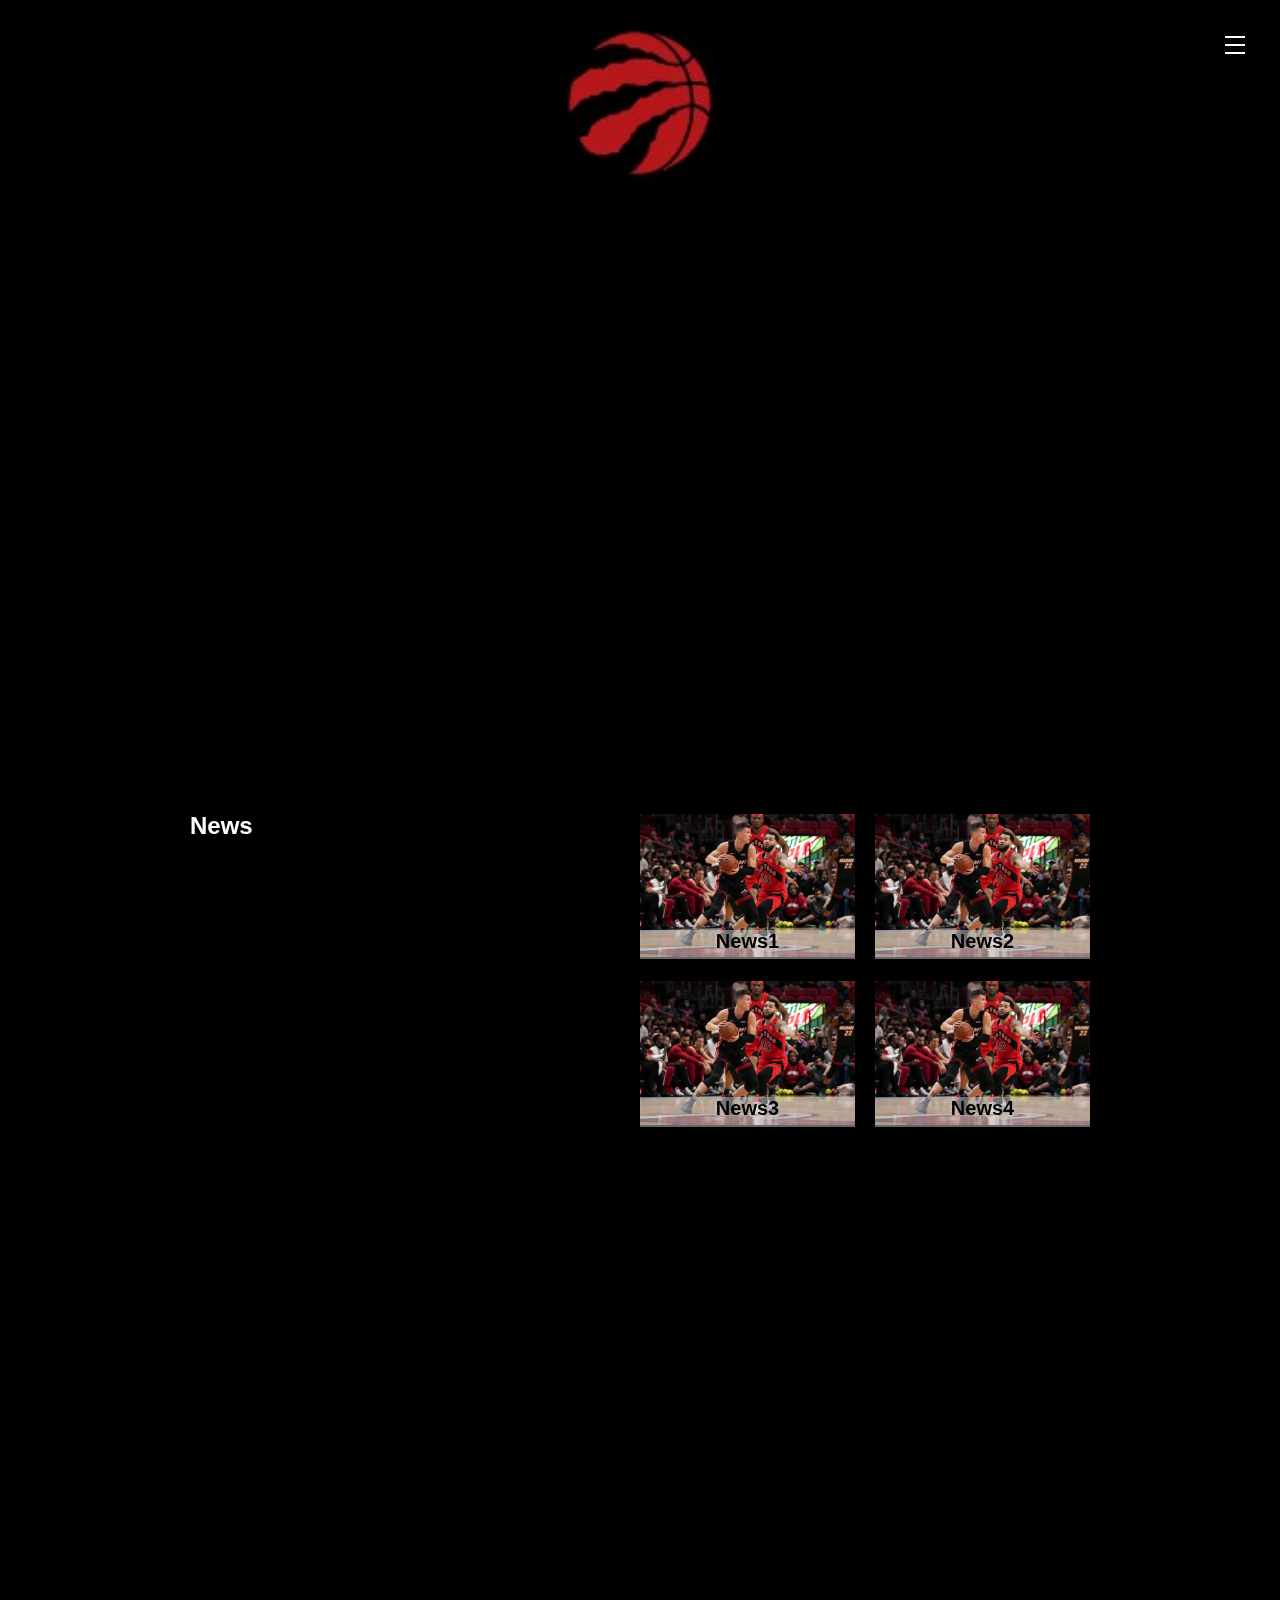
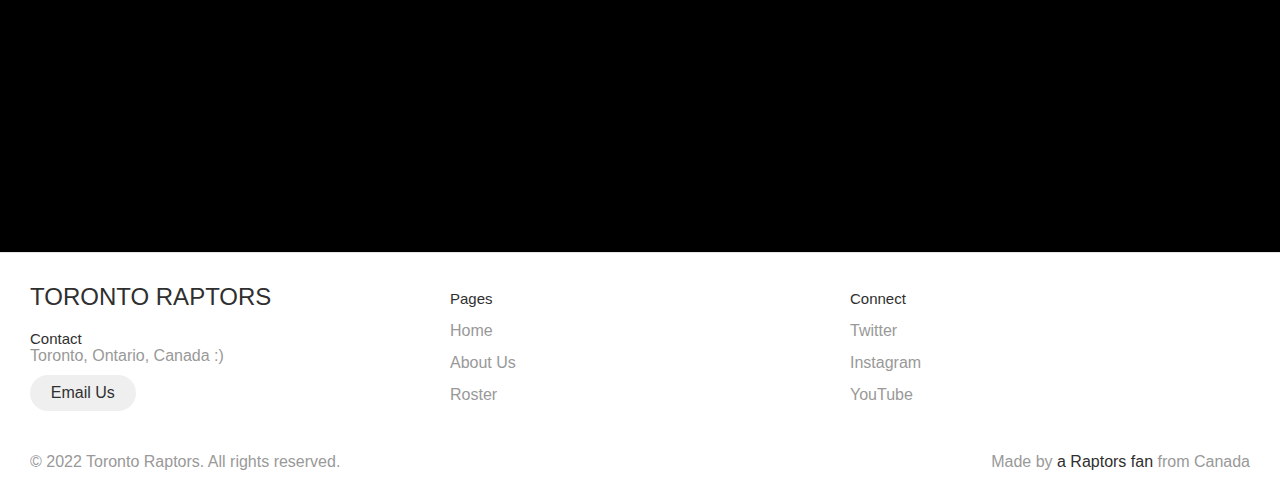
<file: index.html>
<!DOCTYPE html>
<html lang="en">
<head>
    <meta charset="UTF-8">
    <meta http-equiv="X-UA-Compatible" content="IE=edge">
    <meta name="viewport" content="width=device-width, initial-scale=1.0">
    <title>Document</title>
    <link rel="stylesheet" href="css/navbar.css">
    <link rel="stylesheet" href="css/index.css">
    <link rel="stylesheet" href="css/main.css">
    <link rel="stylesheet" href="css/slideshow.css">
    <link rel="stylesheet" href="css/footer.css">
    <link rel="stylesheet" href="css/accordion.css">
    <link rel="stylesheet" href="/css/slideanimation.css">
    <script type="text/javascript" src="https://code.jquery.com/jquery-1.7.1.min.js"></script>
    <script src="/javascript/slideanimation.js"></script>

    <script>
        // Checks checked status of the menu when the page is loaded and changes it as needs be so that the menu is always closed
        function checkzindex() {
            if (document.getElementById("active").checked) {
                document.getElementById("active").checked = false;
            }
        }
        // If menu is closed, set zindex to 0 and if not -1.
        // This is because I only want the menu to overlay the rest of the page when it is open. If I set the entire page to -1 even when menu is closed, page is not responsive and buttons can't be clicked.
        function zindex1() {
            if (document.getElementById("active").checked) {
                document.getElementById("maincontent").style.zIndex = "-1";
            }
            else if (!document.getElementById("active").checked) {
                document.getElementById("maincontent").style.zIndex = "0";
            }
        }
    </script>
    
</head>
<body onload="checkzindex();">
    <img src="imgs/logoblack.jpg" alt="Logo of the Toronto Raptors" id="logoimg">
    <input type="checkbox" id="active" onclick="zindex1();">
    <label for="active" class="menu-btn"><span></span></label>
    <label for="active" class="close"></label>
    <div class="wrapper">
      <ul>
        <li><a href="index.html">Home</a></li>
        <li><a href="about.html">About</a></li>
        <li><a href="roster.html">Roster</a></li>
        <li><a href="contact.html">Contact Us</a></li>
      </ul>
    </div> 

    <main>
        <section class="main-content" id="maincontent">
            <div class="showcase">
                <!--Slideshow-->
                <div class="card animation-element slide-left testimonial">
    
                    <div class="card_part card_part-one">
                    </div>
                    
                    <!-- Photo 2 -->
                    <div class="card_part card_part-two">
                
                    </div>
                
                    <!-- Photo 3 -->
                    <div class="card_part card_part-three">
                    </div>
                
                    <!-- Photo 4 -->
                    <div class="card_part card_part-four">
                    </div>
                
                </div>

                <!--News section-->
                <div class="newssection animation-element slide-left testimonial">
                    <h2 class="mainheader">
                        News
                    </h2>

                    <!--News tabs-->
                    <div class="newstabs">
                        <!--A tab-->
                        <div class="box" id="box1">
                            <img src="/imgs/raptorshome.jpg" alt="" class="boximg">
                            <p class="homenewsimg">News1</p>
                        </div>
                        <div class="box" id="box2">
                            <img src="/imgs/raptorshome.jpg" alt="" class="boximg">
                            <p class="homenewsimg">News2</p>
                        </div>
                        <div class="box" id="box3">
                            <img src="/imgs/raptorshome.jpg" alt="" class="boximg">
                            <p class="homenewsimg">News3</p>
                        </div>
                        <div class="box" id="box4">
                            <img src="/imgs/raptorshome.jpg" alt="" class="boximg">
                            <p class="homenewsimg">News4</p>
                        </div>
                    </div>
                </div>
                
                <!--Accordion section for Shop section-->
                <div class="shopcontainer animation-element slide-left testimonial">
                  <h2 class="mainheader">Shop</h2>
                  <div class="ia-container">
                    <!--Every figure is a Section of accordion-->
                    <figure>
                      <img src="imgs/raptorshome.jpg" alt="image01" />
                      <input type="radio" name="radio-set" checked="checked"/>
                      <figcaption><span>True Colors</span></figcaption>
                      
                      <figure>
                        <img src="imgs/raptorshome.jpg" alt="image02" />
                        <input type="radio" name="radio-set" />
                        <figcaption><span>Honest Light</span></figcaption>
                        
                        <figure>
                          <img src="imgs/raptorshome.jpg" alt="image03" />
                          <input type="radio" name="radio-set" />
                          <figcaption><span>Silent Serenity</span></figcaption>
                          
                          <figure>
                            <img src="imgs/raptorshome.jpg" alt="image04" />
                            <input type="radio" name="radio-set" />
                            <figcaption><span>Warm Welcome</span></figcaption>
                            
                            <figure>
                              <img src="imgs/raptorshome.jpg" alt="image05" />
                              <input type="radio" name="radio-set" />
                              <figcaption><span>Sensible Magic</span></figcaption>
                              
                              <figure>
                                <img src="imgs/raptorshome.jpg" alt="image06" />
                                <input type="radio" name="radio-set" />
                                <figcaption><span>Lovely Midnight</span></figcaption>
                          
                                <figure>
                                  <img src="imgs/raptorshome.jpg" alt="image07" />
                                  <input type="radio" name="radio-set" />
                                  <figcaption><span>Illuminated Darkness</span></figcaption>											
          
                                  <figure>
                                    <img src="imgs/raptorshome.jpg" alt="image08" />
                                    <input id="ia-selector-last" type="radio" name="radio-set" />
                                    <figcaption><span>Happy Child</span></figcaption>
                                  </figure>
                                  
                                </figure>
                          
                              </figure>	
                                
                            </figure>	
                              
                          </figure>
                            
                        </figure>
                        
                      </figure>
                      
                    </figure>
                    
                  </div><!-- ia-container -->
              </div>
            </div>
        </section>
    </main>

        <!-- Site footer -->
        <footer class="footer">
            <div class="footer__addr">
              <h1 class="footer__logo">Toronto Raptors</h1>
                  
              <h2>Contact</h2>
              
              <address>
                Toronto, Ontario, Canada :)<br>
                    
                <a class="footer__btn" href="/contact.html">Email Us</a>
              </address>
            </div>
            
            <ul class="footer__nav">
              <li class="nav__item">
                <h2 class="nav__title">Pages</h2>
          
                <ul class="nav__ul">
                  <li>
                    <a href="/index.html">Home</a>
                  </li>
          
                  <li>
                    <a href="/about.html">About Us</a>
                  </li>
                      
                  <li>
                    <a href="/roster.html">Roster</a>
                  </li>
                </ul>
              </li>
              
              
              
              <li class="nav__item">
                <h2 class="nav__title">Connect</h2>
                
                <ul class="nav__ul">
                  <li>
                    <a href="https://twitter.com/raptors">Twitter</a>
                  </li>
                  
                  <li>
                    <a href="https://www.instagram.com/raptors/?hl=en">Instagram</a>
                  </li>
                  
                  <li>
                    <a href="https://www.youtube.com/user/torontoraptors">YouTube</a>
                  </li>
                </ul>
              </li>
            </ul>
            
            <div class="legal">
              <p>&copy; 2022 Toronto Raptors. All rights reserved.</p>
              
              <div class="legal__links">
                <span>Made by <span class="heart">a Raptors fan</span> from Canada</span>
              </div>
            </div>
          </footer>
</body>
</html>
</file>
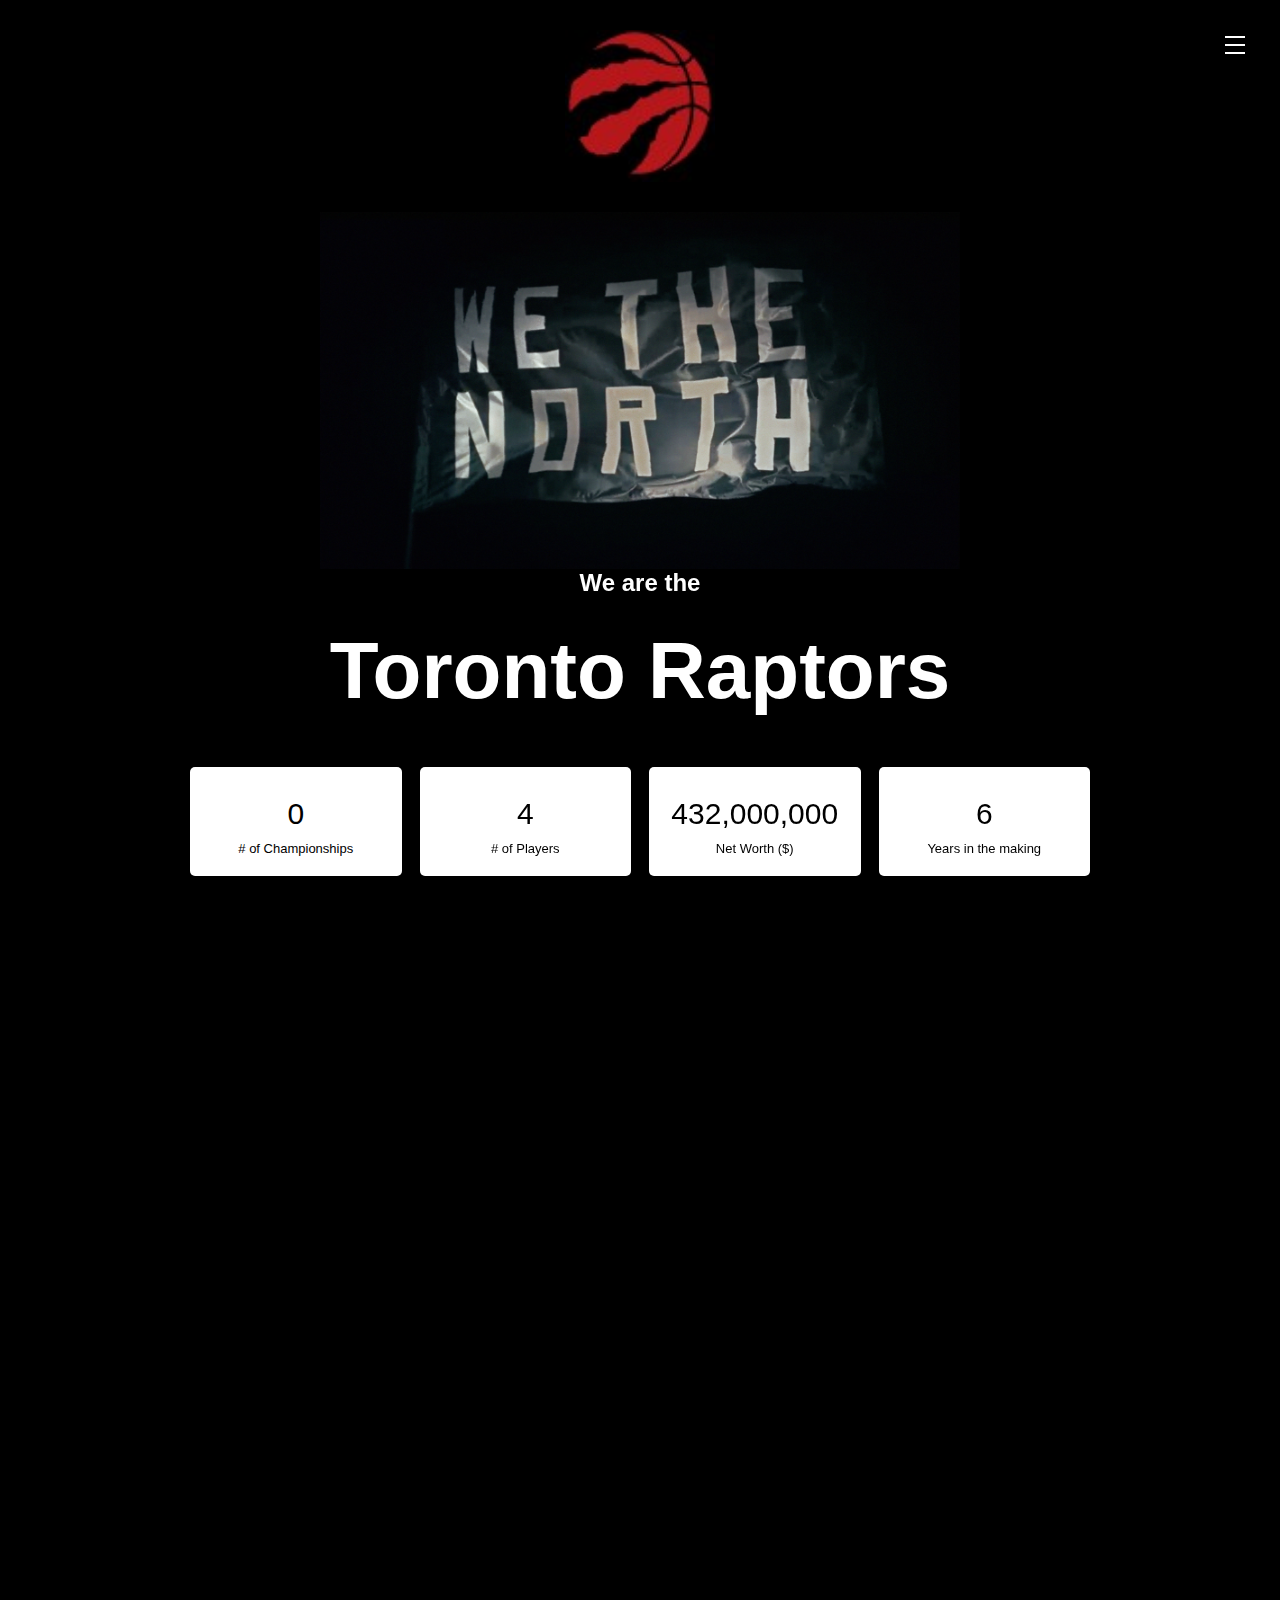
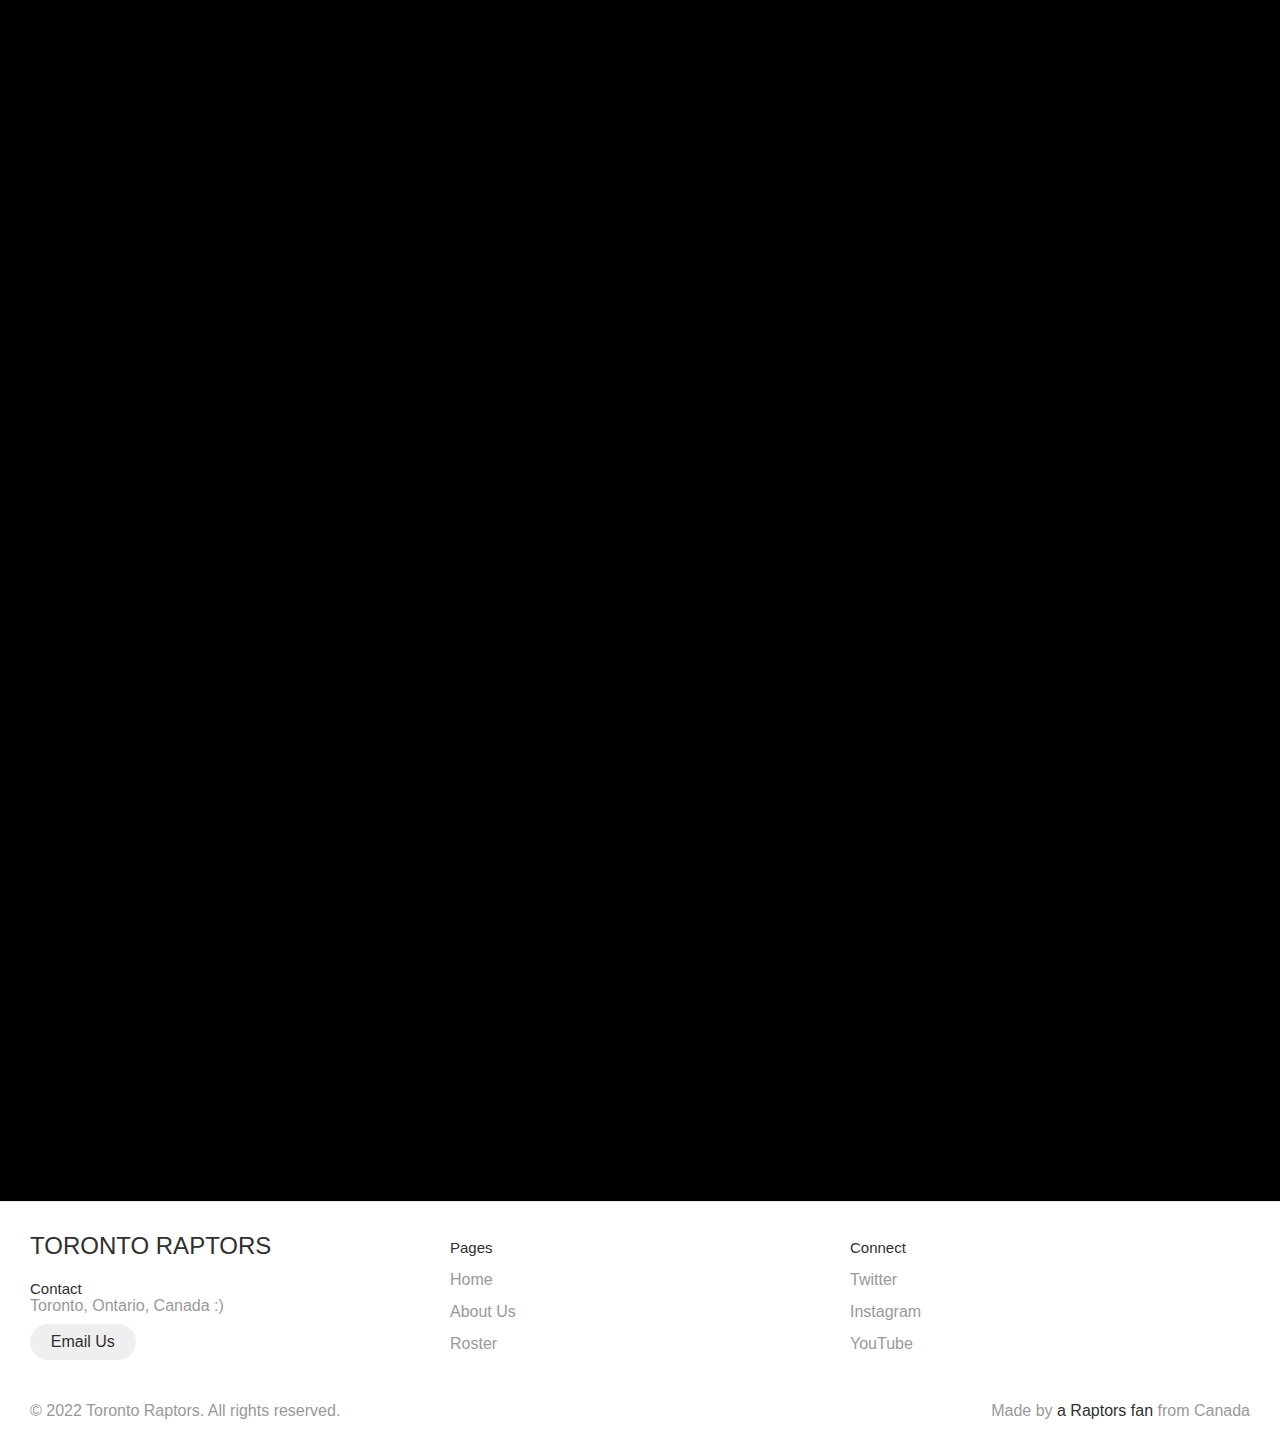
<file: about.html>
<!DOCTYPE html>
<html lang="en">
<head>
    <meta charset="UTF-8">
    <meta http-equiv="X-UA-Compatible" content="IE=edge">
    <meta name="viewport" content="width=device-width, initial-scale=1.0">
    <title>Document</title>
    <link rel="stylesheet" href="css/navbar.css">
    <link rel="stylesheet" href="css/about.css">
    <link rel="stylesheet" href="css/main.css">
    <link rel="stylesheet" href="css/counter.css">
    <link rel="stylesheet" href="css/footer.css">
    <link rel="stylesheet" href="css/slideanimation.css">
    <link href="http://fonts.cdnfonts.com/css/chinese-rocks" rel="stylesheet">
    <script type="text/javascript" src="https://code.jquery.com/jquery-1.7.1.min.js"></script>
    <script type="text/javascript" src="javascript/counter.js"></script>
    <script src="javascript/slideanimation.js"></script>
</head>
<body>
    <img src="imgs/logoblack.jpg" alt="Logo of the Toronto Raptors" id="logoimg">
    <!--Nav bar hamburger style-->
    <input type="checkbox" id="active">
    <label for="active" class="menu-btn"><span></span></label>
    <label for="active" class="close"></label>
    <div class="wrapper">
      <ul>
        <li><a href="index.html">Home</a></li>
        <li><a href="about.html">About</a></li>
        <li><a href="roster.html">Roster</a></li>
        <li><a href="contact.html">Contact Us</a></li>
      </ul>
    </div>

    <main>
        <!--Main content section-->
        <section class="main-content">
            <!--Front of page slideshow-->
            <div class="animation-element slide-left testimonial">
              <img src="/imgs/wethenorth.png" alt="" id="wethenorth">
              <!--Heading for the page-->
              <div class="teamdesc">
                  <h2 class="whoweare">We are the<br><br><span class="teamname">Toronto Raptors</span></h2>
              </div>

              <!--Counter section-->

              <div class="bwrapper">
                  <!--Counter item-->
                  <div class="counter col_fourth">
                    <i class="fa fa-code fa-2x"></i>
                    <h2 class="timer count-title count-number" data-to="1" data-speed="2500"></h2>
                    <p class="count-text "># of Championships</p>
                  </div>
              
                  <div class="counter col_fourth">
                    <i class="fa fa-coffee fa-2x"></i>
                    <h2 class="timer count-title count-number" data-to="18" data-speed="2500"></h2>
                    <p class="count-text "># of Players</p>
                  </div>
              
                  <div class="counter col_fourth">
                    <i class="fa fa-lightbulb-o fa-2x"></i>
                    <h2 class="timer count-title count-number" data-to="1800000000" data-speed="2500"></h2>
                    <p class="count-text ">Net Worth ($)</p>
                  </div>
              
                  <div class="counter col_fourth end">
                    <i class="fa fa-bug fa-2x"></i>
                    <h2 class="timer count-title count-number" data-to="27" data-speed="2500"></h2>
                    <p class="count-text ">Years in the making</p>
                  </div>
              </div>
            </div>

            <!--One image box-->

            <div  id="bs1" class="animation-element slide-left testimonial boxsection">
                <img src="/imgs/kawhishot.jpg" alt="" class="bsimg">
                <div class="texttopimg">
                  <h2>THE SHOT</h2>
                </div>
            </div>

            <!--Second image box-->

            <div id="bs2" class="animation-element slide-left testimonial boxsection">
              <img src="/imgs/parade.jpg" alt="" class="bsimg">
              <div class="texttopimg">
                <h2>AN ENTIRE COUNTRY BEHIND US</h2>
              </div>
            </div>
        </section>
    </main>

    <!-- Site footer -->
    <footer class="footer">
      <div class="footer__addr">
        <h1 class="footer__logo">Toronto Raptors</h1>
            
        <h2>Contact</h2>
        
        <address>
          Toronto, Ontario, Canada :)<br>
              
          <a class="footer__btn" href="/contact.html">Email Us</a>
        </address>
      </div>
      
      <ul class="footer__nav">
        <li class="nav__item">
          <h2 class="nav__title">Pages</h2>
    
          <ul class="nav__ul">
            <li>
              <a href="/index.html">Home</a>
            </li>
    
            <li>
              <a href="/about.html">About Us</a>
            </li>
                
            <li>
              <a href="/roster.html">Roster</a>
            </li>
          </ul>
        </li>
        
        
        
        <li class="nav__item">
          <h2 class="nav__title">Connect</h2>
          
          <ul class="nav__ul">
            <li>
              <a href="https://twitter.com/raptors">Twitter</a>
            </li>
            
            <li>
              <a href="https://www.instagram.com/raptors/?hl=en">Instagram</a>
            </li>
            
            <li>
              <a href="https://www.youtube.com/user/torontoraptors">YouTube</a>
            </li>
          </ul>
        </li>
      </ul>
      
      <div class="legal">
        <p>&copy; 2022 Toronto Raptors. All rights reserved.</p>
        
        <div class="legal__links">
          <span>Made by <span class="heart">a Raptors fan</span> from Canada</span>
        </div>
      </div>
    </footer>
</body>
</html>
</file>
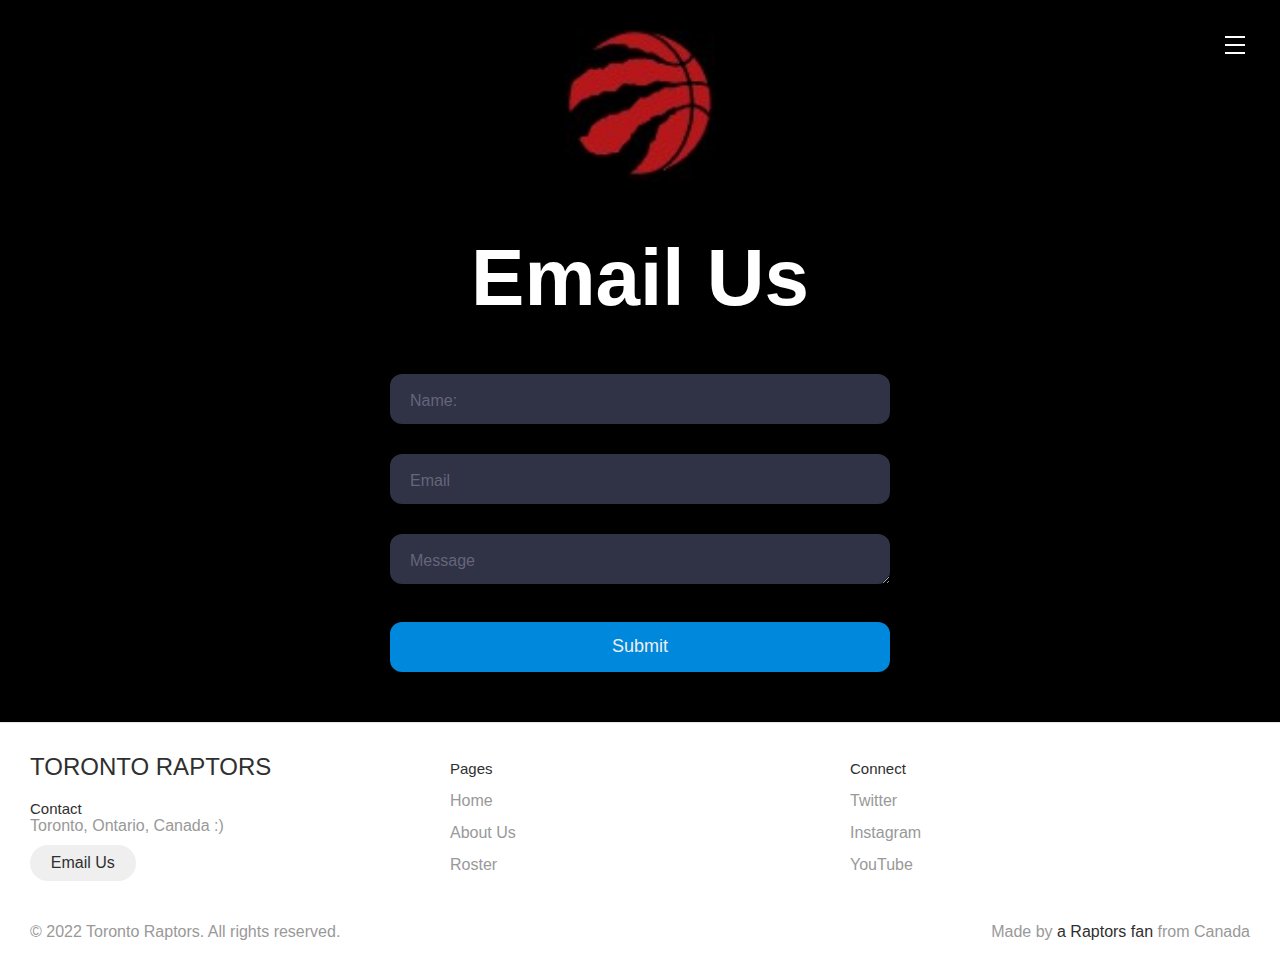
<file: contact.html>
<!DOCTYPE html>
<html lang="en">
<head>
    <meta charset="UTF-8">
    <meta http-equiv="X-UA-Compatible" content="IE=edge">
    <meta name="viewport" content="width=device-width, initial-scale=1.0">
    <title>Document</title>
    <link rel="stylesheet" href="css/navbar.css">
    <link rel="stylesheet" href="css/contact.css">
    <link rel="stylesheet" href="css/main.css">
    <link rel="stylesheet" href="css/footer.css">
    <link href="http://fonts.cdnfonts.com/css/chinese-rocks" rel="stylesheet">
    <script>
        // Checks checked status of the menu when the page is loaded and changes it as needs be so that the menu is always closed
        function checkzindex() {
            if (document.getElementById("active").checked) {
                document.getElementById("active").checked = false;
            }
        }
        // If menu is closed, set zindex to 0 and if not -1.
        // This is because I only want the menu to overlay the rest of the page when it is open. If I set the entire page to -1 even when menu is closed, page is not responsive and buttons can't be clicked
        function zindex1() {
            if (document.getElementById("active").checked) {
                document.getElementById("maincontent").style.zIndex = "-1";
            }
            else if (!document.getElementById("active").checked) {
                document.getElementById("maincontent").style.zIndex = "0";
            }
        }
    </script>
</head>
<body onload="checkzindex();">
    <!--Nav bar hamburger-->
    <img src="imgs/logoblack.jpg" alt="Logo of the Toronto Raptors" id="logoimg">
    <input type="checkbox" id="active" onclick="zindex1();">
    <label for="active" class="menu-btn"><span></span></label>
    <label for="active" class="close"></label>
    <div class="wrapper">
      <ul>
        <li><a href="index.html">Home</a></li>
        <li><a href="about.html">About</a></li>
        <li><a href="roster.html">Roster</a></li>
        <li><a href="contact.html">Contact Us</a></li>
      </ul>
    </div>

    <main>
        <!--Main content section-->
        <section class="main-content" id="maincontent">

            <h2 class="contactus">Email Us</h2>
            <div class="formwrapper">
                <!--Form starts here-->
                <form>
                    <!--Form name box-->
                    <div class="formitem fi1">
                        <input type="text" name="sender" id="senderbox" placeholder=" " class="input" required>
                        <div class="cut"></div>
                        <label for="senderbox" class="placeholder">Name:</label>
                    </div>
                    
                    <!--Form email box-->
                    <div class="formitem fi2">
                        <input type="email" name="email" id="emailbox" placeholder=" " class="input" required>
                        <div class="cut"></div>
                        <label for="emailbox" class="placeholder">Email</label>
                    </div>

                    <!--Form message box-->
                    <div class="formitem fi2">
                        <textarea name="message" id="messagebox" placeholder=" " class="input"></textarea>
                        <div class="cut cut-short"></div>
                        <label for="messagebox" class="placeholder">Message</label>
                    </div>

                    <!--Button does not do anything at the moment-->
                    <button class="submit">Submit</button>
                </form>
            </div>
        </section>
    </main>

    <!-- Site footer -->
    <footer class="footer">
        <div class="footer__addr">
          <h1 class="footer__logo">Toronto Raptors</h1>
              
          <h2>Contact</h2>
          
          <address>
            Toronto, Ontario, Canada :)<br>
                
            <a class="footer__btn" href="/contact.html">Email Us</a>
          </address>
        </div>
        
        <ul class="footer__nav">
          <li class="nav__item">
            <h2 class="nav__title">Pages</h2>
      
            <ul class="nav__ul">
              <li>
                <a href="/index.html">Home</a>
              </li>
      
              <li>
                <a href="/about.html">About Us</a>
              </li>
                  
              <li>
                <a href="/roster.html">Roster</a>
              </li>
            </ul>
          </li>
          
          
          
          <li class="nav__item">
            <h2 class="nav__title">Connect</h2>
            
            <ul class="nav__ul">
              <li>
                <a href="https://twitter.com/raptors">Twitter</a>
              </li>
              
              <li>
                <a href="https://www.instagram.com/raptors/?hl=en">Instagram</a>
              </li>
              
              <li>
                <a href="https://www.youtube.com/user/torontoraptors">YouTube</a>
              </li>
            </ul>
          </li>
        </ul>
        
        <div class="legal">
          <p>&copy; 2022 Toronto Raptors. All rights reserved.</p>
          
          <div class="legal__links">
            <span>Made by <span class="heart">a Raptors fan</span> from Canada</span>
          </div>
        </div>
      </footer>
</body>
</html>
</file>
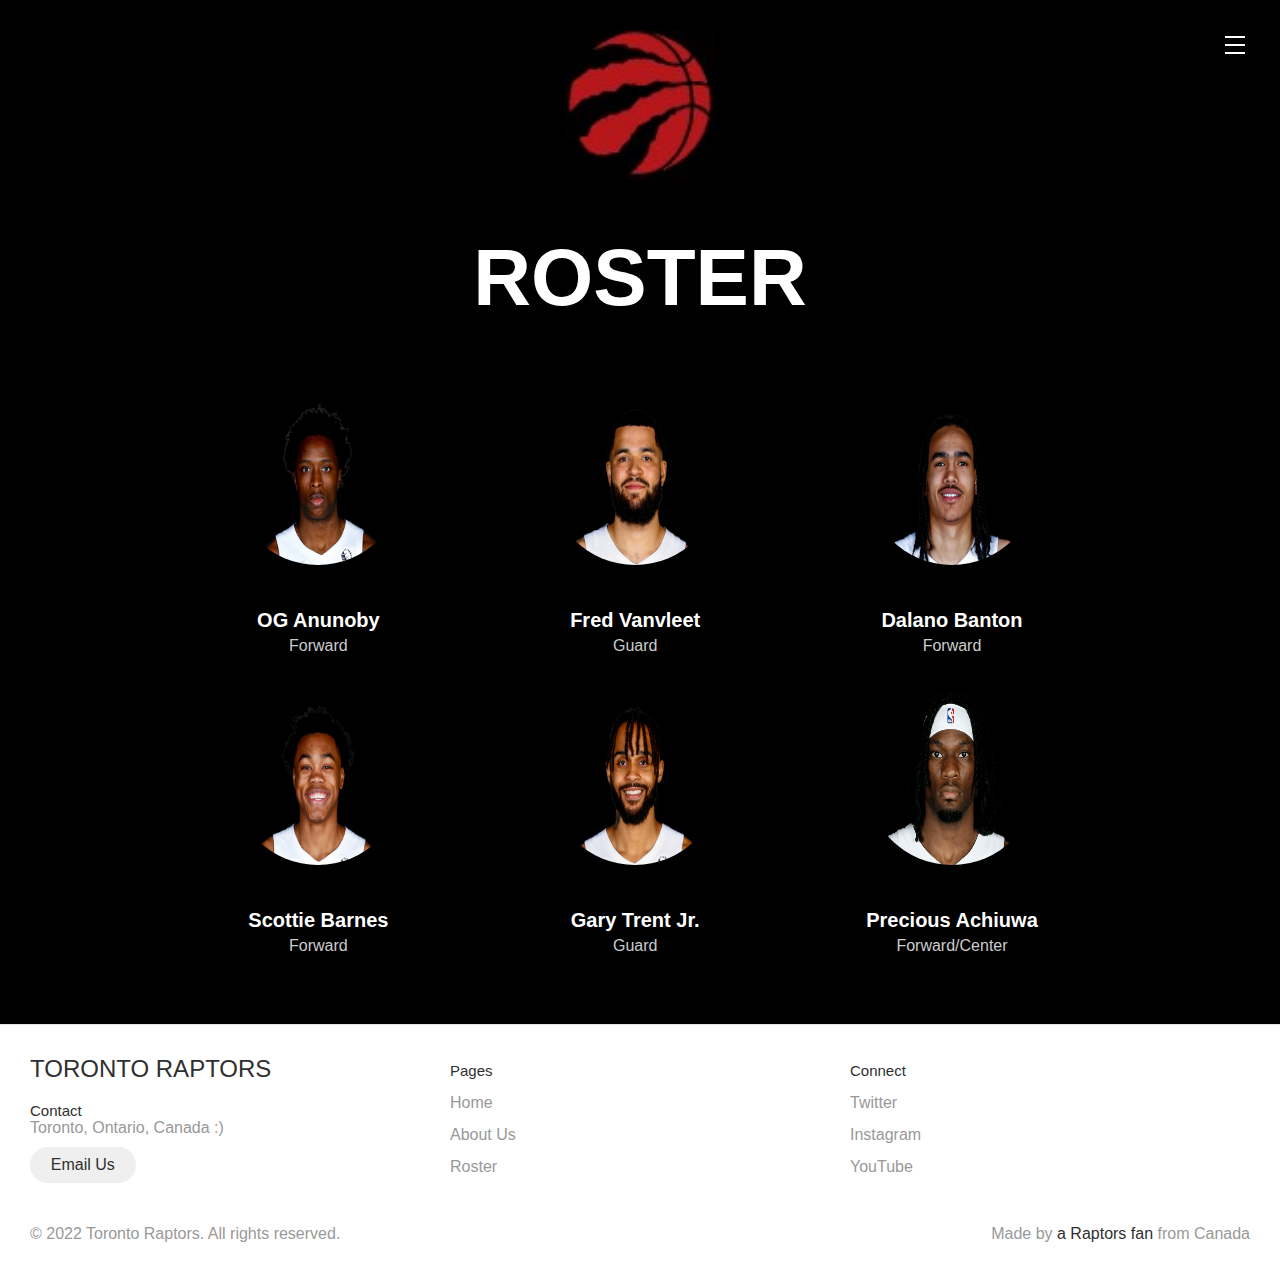
<file: roster.html>
<!DOCTYPE html>
<html lang="en">
<head>
    <meta charset="UTF-8">
    <meta http-equiv="X-UA-Compatible" content="IE=edge">
    <meta name="viewport" content="width=device-width, initial-scale=1.0">
    <title>Document</title>
    <link rel="stylesheet" href="css/navbar.css">
    <link rel="stylesheet" href="css/roster.css">
    <link rel="stylesheet" href="css/main.css">
    <link rel="stylesheet" href="css/footer.css">
    <link rel="stylesheet" href="css/roster.css">
    <link href="http://fonts.cdnfonts.com/css/chinese-rocks" rel="stylesheet">
    <script>
        function biograph(e) {
            if(e.className == 'about__slot') {
                e.className = 'about__slot bio';
            }
            else {
                e.className = 'about__slot';
            }
        }

        function checkzindex() {
            if (document.getElementById("active").checked) {
                document.getElementById("active").checked = false;
            }
        }

        function zindex1() {
            if (document.getElementById("active").checked) {
                document.getElementById("maincontent").style.zIndex = "-1";
            }
            else if (!document.getElementById("active").checked) {
                document.getElementById("maincontent").style.zIndex = "0";
            }
        }
    </script>
</head>
<body onload="checkzindex();">
    <script src="/javascript/parserRoster.js"></script>
    <img src="imgs/logoblack.jpg" alt="Logo of the Toronto Raptors" id="logoimg">
    <input type="checkbox" id="active" onclick="zindex1();">
    <label for="active" class="menu-btn"><span></span></label>
    <label for="active" class="close"></label>
    <div class="wrapper">
      <ul>
        <li><a href="index.html">Home</a></li>
        <li><a href="about.html">About</a></li>
        <li><a href="roster.html">Roster</a></li>
        <li><a href="contact.html">Contact Us</a></li>
      </ul>
    </div>
    <main>
        <section class="main-content" id="maincontent">
            <!--Parser fills in content-->

            <!--<div class="players">
                <div class="box">
                    <button id="p1b" onclick="parse(0)">
                        <img src="imgs/champimg.jpg" alt="Player 1">
                        <p id="player1Text">a</p>
                    </button>
                </div>
                <div class="box">
                    <button id="p2b" onclick="parse(3)">
                        <img src="imgs/champimg.jpg" alt="Player 1">
                        <p id="player1Text">a</p>
                    </button>
                </div>
                <div class="box">
                    <button id="p3b" onclick="parse(6)">
                        <img src="imgs/champimg.jpg" alt="Player 1">
                        <p id="player1Text">a</p>
                    </button>
                </div>
                <div class="box">
                    <button id="p4b" onclick="parse(9)">
                        <img src="imgs/champimg.jpg" alt="Player 1">
                        <p id="player1Text">a</p>
                    </button>
                </div>
                <div class="box">
                    <button id="p5b" onclick="parse(12)">
                        <img src="imgs/champimg.jpg" alt="Player 1">
                        <p id="player1Text">a</p>
                    </button>
                </div>
                <div class="box">
                    <button id="p6b" onclick="parse(15)">
                        <img src="imgs/champimg.jpg" alt="Player 1">
                        <p id="player1Text">a</p>
                    </button>
                </div>
                <div class="box">
                    <button id="p7b" onclick="parse(18)">
                        <img src="imgs/champimg.jpg" alt="Player 1">
                        <p id="player1Text">a</p>
                    </button>
                </div>
                <div class="box">
                    <button id="p8b" onclick="parse(21)">
                        <img src="imgs/champimg.jpg" alt="Player 1">
                        <p id="player1Text">a</p>
                    </button>
                </div>
                
            </div>
        -->
        <h1 class="rosterheader">ROSTER</h1>
            <div class="about__section"> <!-- Specificity container -->
                
                <!--Container for each of the player boxes-->
                <a href="javascript:void(0);" title="Nick"><div class="about__slot">
                    <div class="headshot" onclick="parse(0);" style="background-image:url('/imgs/player0.png');"></div>
                
                <div class="about__info">
                <h4 class="name">OG Anunoby</h4>
                <h5 class="title">Forward</h5>
                </div>
                    <div class="bioText">I am a full stack developer, graphic designer, 3D artist, animator, and entrepreneur.<br /><br /></div>
                
                
                </div></a><a href="javascript:void(0);" title="Creative Director"><div class="about__slot"><div class="headshot" onclick="parse(3);" style="background-image:url('/imgs/player1.png');"></div>
                <div class="about__info">
                <h4 class="name">Fred Vanvleet</h4>
                <h5 class="title">Guard</h5>
                </div>
                <div class="bioText">Austin Meowers is a lorem ipsum dalor set amet consectur adipscing.<br><br>f g+ tw li</div>
                
                </div></a><a href="javascript:void(0);" title="Account Manager"><div class="about__slot">
                    <div class="headshot"  onclick="parse(6);" style="background-image:url('imgs/player2.png');"></div>
                
                <div class="about__info">
                <h4 class="name">Dalano Banton</h4>
                <h5 class="title">Forward</h5>
                </div>
                    <div class="bioText">Mr Whiskers is a lorem ipsum dalor set amet consectur adipscing.<br><br>f g+ tw li</div>
                
                </div></a><a href="javascript:void(0);" title="Staff Writer"><div class="about__slot">
                    <div class="headshot" onclick="parse(9)" style="background-image:url('imgs/player3.png');"></div>
                
                <div class="about__info">
                <h4 class="name">Scottie Barnes</h4>
                <h5 class="title">Forward</h5>
                </div>
                    <div class="bioText">Boopafina is a lorem ipsum dalor set amet consectur adipscing.<br><br>f g+ tw li</div>
                
                
                </div></a><a href="javascript:void(0);" title="Account Manager"><div class="about__slot">
                    <div class="headshot"  onclick="parse(12);" style="background-image:url('imgs/player4.png');"></div>
                
                <div class="about__info">
                <h4 class="name">Gary Trent Jr.</h4>
                <h5 class="title">Guard</h5>
                </div>
                    <div class="bioText">Charles Bumeowski is a lorem ipsum dalor set amet consectur adipscing.<br><br>f g+ tw li</div>
                
                </div></a><a href="javascript:void(0);" title="Chairman"><div class="about__slot"><div class="headshot" onclick="parse(15);" style="background-image:url('imgs/player5.png');"></div>
                <div class="about__info">
                <h4 class="name">Precious Achiuwa</h4>
                <h5 class="title">Forward/Center</h5>
                </div>
                <div class="bioText">Chariman Meow is a lorem ipsum dalor set amet consectur adipscing.<br><br>f g+ tw li</div>
                
                </div></a>

                
              
            </div>    
        </section>


    </main>

        <!-- Site footer -->
        <footer class="footer">
            <div class="footer__addr">
              <h1 class="footer__logo">Toronto Raptors</h1>
                  
              <h2>Contact</h2>
              
              <address>
                Toronto, Ontario, Canada :)<br>
                    
                <a class="footer__btn" href="/contact.html">Email Us</a>
              </address>
            </div>
            
            <ul class="footer__nav">
              <li class="nav__item">
                <h2 class="nav__title">Pages</h2>
          
                <ul class="nav__ul">
                  <li>
                    <a href="/index.html">Home</a>
                  </li>
          
                  <li>
                    <a href="/about.html">About Us</a>
                  </li>
                      
                  <li>
                    <a href="/roster.html">Roster</a>
                  </li>
                </ul>
              </li>
              
              
              
              <li class="nav__item">
                <h2 class="nav__title">Connect</h2>
                
                <ul class="nav__ul">
                  <li>
                    <a href="https://twitter.com/raptors">Twitter</a>
                  </li>
                  
                  <li>
                    <a href="https://www.instagram.com/raptors/?hl=en">Instagram</a>
                  </li>
                  
                  <li>
                    <a href="https://www.youtube.com/user/torontoraptors">YouTube</a>
                  </li>
                </ul>
              </li>
            </ul>
            
            <div class="legal">
              <p>&copy; 2022 Toronto Raptors. All rights reserved.</p>
              
              <div class="legal__links">
                <span>Made by <span class="heart">a Raptors fan</span> from Canada</span>
              </div>
            </div>
          </footer>
</body>
</html>
</file>
<file: css/navbar.css>
/*Hamburger nav bar, slide overlay animation taken partially from https://codepen.io/yuhomyan/pen/ExKvNVa*/

*{
    margin: 0;
    padding: 0;
    box-sizing: border-box;
    font-family: 'Lato', sans-serif;
    font-family: 'Oswald', sans-serif;
  }
  #logoimg {
      margin-bottom: 30px;
      margin-top: 30px;
  }
  .wrapper{
    position: fixed;
    top: 0;
    /*left: -100%;*/
    right: -100%;
    height: 100%;
    width: 100%;
    background: #000;
    /*background: linear-gradient(90deg, #f92c78, #4114a1);*/
    /* background: linear-gradient(375deg, #1cc7d0, #2ede98); */
   /* background: linear-gradient(-45deg, #e3eefe 0%, #efddfb 100%);*/
    transition: all 0.6s ease-in-out;
  }
  #active:checked ~ .wrapper{
    /*left: 0;*/
    right:0;
  }
  .menu-btn{
    position: fixed;
    z-index: 2;
    right: 20px;
    /*left: 20px; */
    top: 20px;
    height: 50px;
    width: 50px;
    text-align: center;
    line-height: 50px;
    border-radius: 50%;
    font-size: 20px;
    cursor: pointer;
    /*color: #fff;*/
    /*background: linear-gradient(90deg, #f92c78, #4114a1);*/
    /* background: linear-gradient(375deg, #1cc7d0, #2ede98); */
   /* background: linear-gradient(-45deg, #e3eefe 0%, #efddfb 100%); */
    transition: all 0.3s ease-in-out;
  }
  .menu-btn span,
  .menu-btn:before,
  .menu-btn:after{
      content: "";
      position: absolute;
      top: calc(50% - 1px);
      left: 30%;
      width: 40%;
      border-bottom: 2px solid #fff;
      transition: transform .6s cubic-bezier(0.215, 0.61, 0.355, 1);
  }
  .menu-btn:before{
    transform: translateY(-8px);
  }
  .menu-btn:after{
    transform: translateY(8px);
  }
  
  
  .close {
      z-index: 1;
      width: 100%;
      height: 100%;
      pointer-events: none;
      transition: background .6s;
  }
  
  /* closing animation */
  #active:checked + .menu-btn span {
      transform: scaleX(0);
  }
  #active:checked + .menu-btn:before {
      transform: rotate(45deg);
    border-color: #fff;
  }
  #active:checked + .menu-btn:after {
      transform: rotate(-45deg);
    border-color: #fff;
  }
  .wrapper ul{
    position: absolute;
    top: 60%;
    left: 50%;
    height: 90%;
    transform: translate(-50%, -50%);
    list-style: none;
    text-align: center;
  }
  .wrapper ul li{
    height: 10%;
    margin: 15px 0;
  }
  .wrapper ul li a{
    text-decoration: none;
    font-size: 30px;
    font-weight: 500;
    padding: 5px 30px;
    color: #fff;
    border-radius: 50px;
    position: absolute;
    line-height: 50px;
    margin: 5px 30px;
    opacity: 0;
    transition: all 0.3s ease;
    transition: transform .6s cubic-bezier(0.215, 0.61, 0.355, 1);
  }
  .wrapper ul li a:after{
    position: absolute;
    content: "";
    background: #fff;
     /*background: linear-gradient(#14ffe9, #ffeb3b, #ff00e0);*/
    /*background: linear-gradient(375deg, #1cc7d0, #2ede98);*/
    width: 100%;
    height: 100%;
    left: 0;
    top: 0;
    border-radius: 50px;
    transform: scaleY(0);
    z-index: -1;
    transition: transform 0.3s ease;
  }
  .wrapper ul li a:hover:after{
    transform: scaleY(1);
  }
  .wrapper ul li a:hover{
    color: #1a73e8;
  }
  input[type="checkbox"]{
    display: none;
  }
  
  #active:checked ~ .wrapper ul li a{
    opacity: 1;
  }
  .wrapper ul li a{
    transition: opacity 1.2s, transform 1.2s cubic-bezier(0.215, 0.61, 0.355, 1);
    transform: translateX(100px);
  }
  #active:checked ~ .wrapper ul li a{
      transform: none;
      transition-timing-function: ease, cubic-bezier(.1,1.3,.3,1); /* easeOutBackを緩めた感じ */
     transition-delay: .6s;
    transform: translateX(-100px);
  }
/*media queries not really needed*/
</file>
<file: css/index.css>
/*Sets styles for the newssection*/

.newssection {
    display: flex;
    flex: 0 0 100%;
    width: 100%;
    flex-direction: row;
    justify-content: space-between;
    max-width: 1200px;
}

/*Makes the newstabs section in a grid and sets the styles for that*/

.newstabs {
    display: grid;
    grid-template-columns: auto auto;
    grid-template-rows: auto auto;
    width: 50%;
    column-gap: 20px;
    row-gap: 20px;
}

/*Sets the box styles for each of the boxes*/

.box {
    position: relative;
    text-align: center;
}

#box1 {
    grid-column: 1/2;
    grid-row: 1/2;
}

#box2 {
    grid-column: 2/3;
    grid-row: 1/2;
}

#box3 {
    grid-column: 1/2;
    grid-row: 2/3;
}

#box4 {
    grid-column: 2/3;
    grid-row: 2/3;
}

/*Sets the img to be the size of its container*/

.boximg {
    width: 100%;
    height: 100%;
    z-index: 1;
}

/*This is the text over the image, sets it so that it is on top fo the image, could get a little funky as width of screen decreases since position is absolute. But media queries solves some of that*/

.homenewsimg {
    position: absolute;
    bottom: 0px;
    text-align: center;
    width: 100%;
    height: 20%;
    color: black;
    font-weight: bold;
    font-size: 30px;
    background: rgba(204, 204, 204, 0.5);
}

/*Sets the style of the overall shop container, the accordion inside is set using css/accordion.css*/

.shop {
    display: flex;
    flex-direction: column;
    margin-top: 100px;
    color: #000000;
    background-color: #ffffff;
    width: 100%;
    padding-top: 20px;
    padding-bottom: 20px;
}

.shop h2 {
    text-align: center;
    margin-bottom: 20px;
}

.shoptabs {
    width: 100%;
    margin: auto;
    display: grid;
    grid-template-columns: auto auto auto auto auto;
    grid-template-rows: auto auto;
}

#sbox1 {
    grid-column: 1/2;
    grid-row: 1/2;
}

#sbox2 {
    grid-column: 2/3;
    grid-row: 1/2;
}

#sbox3 {
    grid-column: 3/4;
    grid-row: 1/2;
}

#sbox4 {
    grid-column: 4/5;
    grid-row: 1/2;
}

#sbox5 {
    grid-column: 5/6;
    grid-row: 1/2;
}

#sbox6 {
    grid-column: 1/2;
    grid-row: 2/3;
}

#sbox7 {
    grid-column: 2/3;
    grid-row: 2/3;
}

#sbox8 {
    grid-column: 3/4;
    grid-row: 2/3;
}

#sbox9 {
    grid-column: 4/5;
    grid-row: 2/3;
}

#sbox10 {
    grid-column: 5/6;
    grid-row: 2/3;
}

.boximg {
    width: 100%;
    height: 100%;
    z-index: 1;
    object-fit: contain;
}

.sbox {
    position: relative;
    text-align: center;
    width: 100%;
}

/*media queries*/

@media screen and (max-width: 1500px) and (min-device-width: 1000px) {
    .newssection{
        max-width: 900px;
    }

    .homenewsimg {
        font-size: 20px;
    }

    .card {
        width: 900px !important;
        height: 500px !important;
    }
}


@media screen and (max-width: 1000px) and (min-device-width: 700px){
    .newssection {
        max-width: 600px;
        
    }

    .homenewsimg {
        font-size: 14px;
    }

    .card {
        width: 600px !important;
        height: 300px !important;
    }
}

@media screen and (max-width: 700px) and (min-device-width: 500px){
    .newssection{
        max-width: 400px;
        
    }

    .homenewsimg {
        font-size: 10px;
        padding-bottom: 5px;
    }

    .card {
        width: 400px !important;
        height: 150px !important;
    }
}

@media screen and (max-width: 500px) and (min-device-width: 300px){
    .newssection{
        max-width: 200px;
        padding-right: 0;
        justify-content: left;
    }

    .newssection h2 {
        left: -30px;
        position: relative;
    }

    .homenewsimg {
        font-size: 6px;
    }

    .card {
        width: 200px !important;
        height: 100px !important;
    }
}
</file>
<file: css/main.css>
/*Style for the entire page and the logo at the top*/

*{text-decoration:none; list-style:none; margin:0px; padding:0px; outline:none;}
body{font: Arial, Helvetica, Sans-serif; background-color: black;}
.main-content {width:100%; max-width:100%; margin:0px auto; position:relative;}
#logoimg {
    display: block;
    margin-left: auto;
    margin-right: auto;
    width: 50%;
    width: 150px;
}
</file>
<file: css/slideshow.css>
/*Code snippet from https://codepen.io/flatpixels/pen/qQParK*/

.showcase {
  display: flex;
  align-items: center;
  justify-content: center;
  align-items: center;
  flex-direction: column;
  
  width: 100%;
  height: 100%;
  margin: 0;
  padding: 0;

  background-color: inherit;
  color: white;
}


.card {
  position: relative;

  opacity: 0.5;

  margin-bottom: 100px;
  
  width: 1200px;
  height: 700px;
  overflow: hidden;

  border-radius: 5px;
  box-shadow: 0px 4px 10px rgba(0, 0, 0, 0.3);
}

/*Light blue cover above the slide show*/
.card::after {
  content: '';
  position: absolute;
  left: 0;
  top: 0;
  z-index: 900;

  display: block;
  width: 100%;
  height: 100%;
}

.card_part {
  position: absolute;
  top: 0;
  left: 0;
  z-index: 7;

  display: flex;
  align-items: center;
  width: 100%;
  height: 100%;
  
  transform: translateX( 1200px );
  background-image: url( "/imgs/champimg.jpg" );
  background-size: cover;
  
  animation: opaqTransition 28s cubic-bezier(0, 0, 0, 0.97) infinite;
}


.card_part.card_part-two {
  z-index: 6;
  background-image: url( "/imgs/champimg.jpg" );
  background-size: cover;
  animation-delay: 7s;
}

.card_part.card_part-three {
  z-index: 5;
  background-image: url( "/imgs/champimg.jpg" );
  background-size: cover;
  animation-delay: 14s;
}

.card_part.card_part-four {
  z-index: 4;
  background-image: url( "/imgs/champimg.jpg" );
  background-size: cover;
  animation-delay: 21s;
}


@keyframes opaqTransition {
  3% { transform: translateX( 0 ); }
  25% { transform: translateX( 0 ); }
  28% { transform: translateX( -1200px ); }
  100% { transform: translateX( -1200px ); }
}
</file>
<file: css/footer.css>
/*Sets global styles for the footer*/

.footer {
  display: flex;
  flex-flow: row wrap;
  padding: 30px 30px 20px 30px;
  color: #2f2f2f;
  background-color: #fff;
  border-top: 1px solid #e5e5e5;
  margin-top: 50px;
  z-index: -1;
}

.footer > * {
  flex:  1 100%;
}

/*Sets it for the address section*/

.footer__addr {
  margin-right: 1.25em;
  margin-bottom: 2em;
}

/*Sets the style for the logo*/

.footer__logo { 
  font-weight: 400;
  text-transform: uppercase;
  font-size: 1.5rem;
}

/*sets font of the h2*/

.footer__addr h2 {
  margin-top: 1.3em;
  font-size: 15px;
  font-weight: 400;
}

/*Sets the style for title of each footer section*/

.nav__title {
  font-weight: 400;
  font-size: 15px;
}

.footer address {
  font-style: normal;
  color: #999;
}

/*Sets the style for each button*/

.footer__btn {
  display: flex;
  align-items: center;
  justify-content: center;
  height: 36px;
  max-width: max-content;
  background-color: rgb(33, 33, 33, 0.07);
  border-radius: 100px;
  color: #2f2f2f;
  line-height: 0;
  margin: 0.6em 0;
  font-size: 1rem;
  padding: 0 1.3em;
}

/*Makes the list appear normal, no list-styles etc.*/

.footer ul {
  list-style: none;
  padding-left: 0;
}

.footer li {
  line-height: 2em;
}

.footer a {
  text-decoration: none;
}

.footer__nav {
  display: flex;
	flex-flow: row wrap;
}

.footer__nav > * {
  flex: 1 50%;
  margin-right: 1.25em;
}

.nav__ul a {
  color: #999;
}

.nav__ul--extra {
  column-count: 2;
  column-gap: 1.25em;
}

/*Sets style for legal*/

.legal {
  display: flex;
  flex-wrap: wrap;
  color: #999;
}
  
.legal__links {
  display: flex;
  align-items: center;
}

.heart {
  color: #2f2f2f;
}

/*Media queries*/

@media screen and (min-width: 24.375em) {
  .legal .legal__links {
    margin-left: auto;
  }
}

@media screen and (min-width: 40.375em) {
  .footer__nav > * {
    flex: 1;
  }
  
  .nav__item--extra {
    flex-grow: 2;
  }
  
  .footer__addr {
    flex: 1 0px;
  }
  
  .footer__nav {
    flex: 2 0px;
  }
}
</file>
<file: css/accordion.css>
/*Makes the shop a flex container and sets relevant styles*/

.shopcontainer {
    display: flex;
    flex-direction: column;
    justify-content: space-between;
    margin-top: 100px;
    width: 100%;
    padding: 80px 0 80px 0;
    margin-bottom: 50px;
    position: relative;
}

.shopcontainer::before {    
    content: "";
    /*background-image: linear-gradient(rgba(255,255,255,0.5), rgba(255,255,255,0.5)), url("/imgs/champimg.jpg");*/
    background-image: url("/imgs/champimg.jpg");
    background-size: cover;
    position: absolute;
    top: 0px;
    right: 0px;
    bottom: 0px;
    left: 0px;
    opacity: 0.75;
    z-index: -1;
}

.shopcontainer h2 {
    margin: auto;
    text-align: center;
}

/*Code from here is for the accordion section from https://tympanus.net/codrops/2012/06/06/image-accordion-with-css3/*/

.ia-container {
	width: 685px;
	margin: 50px auto;
	overflow: hidden;
	box-shadow: 1px 1px 4px rgba(0,0,0,0.08);
	border: 7px solid rgba(255,255,255,0.6);
    
}

.ia-container figure {
    position: absolute;
	top: 0;
	left: 50px; /* width of visible piece */
	width: 335px;
    box-shadow: 0 0 0 1px rgba(255,255,255,0.6);
	-webkit-transition: all 0.3s ease-in-out;
    -moz-transition: all 0.3s ease-in-out;
    -o-transition: all 0.3s ease-in-out;
    -ms-transition: all 0.3s ease-in-out;
    transition: all 0.3s ease-in-out;
}

.ia-container > figure {
    position: relative;
	left: 0 !important;
}

.ia-container img {
	display: block;
	width: 100%;
	object-fit: fill;
}

.ia-container input {
	position: absolute;
	top: 0;
	left: 0;
	width: 50px; /* just cover visible part */
	height: 100%;
	cursor: pointer;
	border: 0;
	padding: 0;
    -ms-filter:"progid:DXImageTransform.Microsoft.Alpha(Opacity=0)";
    filter: alpha(opacity=0);
    opacity: 0;
	z-index: 100;
	-webkit-appearance: none;
	-moz-appearance: none;
	appearance: none;
}
.ia-container input:checked{
	width: 5px;
	left: auto;
	right: 0px;
}
.ia-container input:checked ~ figure {
	-webkit-transition: all 0.7s ease-in-out;
    -moz-transition: all 0.7s ease-in-out;
    -o-transition: all 0.7s ease-in-out;
    -ms-transition: all 0.7s ease-in-out;
    transition: all 0.7s ease-in-out;
	left: 335px;
}

.ia-container figcaption {
	width: 100%;
	height: 100%;
	background: rgba(87, 73, 81, 0.1);
	position: absolute;
	top: 0px;
	-webkit-transition: all 0.2s linear;
    -moz-transition: all 0.2s linear;
    -o-transition: all 0.2s linear;
    -ms-transition: all 0.2s linear;
    transition: all 0.2s linear;
}

.ia-container figcaption span {
	position: absolute;
	top: 40%;
	margin-top: -30px;
	right: 20px;
	left: 20px;
	overflow: hidden;
	text-align: center;
	background: rgba(87, 73, 81, 0.3);
	line-height: 20px;
	font-size: 18px;
	-ms-filter:"progid:DXImageTransform.Microsoft.Alpha(Opacity=0)";
    filter: alpha(opacity=0);
    opacity: 0;
	text-transform: uppercase;
	letter-spacing: 4px;
	font-weight: 700;
	padding: 20px;
	color: #fff;
	text-shadow: 1px 1px 1px rgba(0,0,0,0.1);
} 

.ia-container input:checked + figcaption,
.ia-container input:checked:hover + figcaption{
	background: rgba(87, 73, 81, 0);
}

.ia-container input:checked + figcaption span {
	-webkit-transition: all 0.4s ease-in-out 0.5s;
    -moz-transition: all 0.4s ease-in-out 0.5s;
    -o-transition: all 0.4s ease-in-out 0.5s;
    -ms-transition: all 0.4s ease-in-out 0.5s;
    transition: all 0.4s ease-in-out 0.5s;
	
	-ms-filter:"progid:DXImageTransform.Microsoft.Alpha(Opacity=99)";
    filter: alpha(opacity=99);
	opacity: 1;
	
	top: 50%;
}

.ia-container #ia-selector-last:checked + figcaption span {
	-webkit-transition-delay: 0.3s;
	-moz-transition-delay: 0.3s;
	-o-transition-delay: 0.3s;
	-ms-transition-delay: 0.3s;
	transition-delay: 0.3s;
}

.ia-container input:hover + figcaption {
	background: rgba(87, 73, 81, 0.03);
}

.ia-container input:checked ~ figure input{
    z-index: 1;
}

@media screen and (max-width: 720px) {
    .ia-container { 
		width: 540px; 
	}
	
	.ia-container figure { 
		left: 40px; 
		width: 260px; 
	}
	
	.ia-container input { 
		width: 40px; 
	}
	
	.ia-container input:checked ~ figure { 
		left: 260px; 
	}
	
	.ia-container figcaption span { 
		font-size: 16px; 
	}
}

@media screen and (max-width: 677px) {
    .ia-container { 
		width: 320px; 
	}
	
	.ia-container figure { 
		left: 20px; 
		width: 180px;
	}
	
	.ia-container input { 
		width: 20px; 
	}
	
	.ia-container input:checked ~ figure { 
		left: 180px; 
	}
	
	.ia-container figcaption span { 
		font-size: 12px; 
		letter-spacing: 2px; 
		padding: 10px; 
		margin-top: -20px; 
	} 

}
</file>
<file: css/slideanimation.css>
/*Code from https://codepen.io/simoncodrington/pen/Mwgqqd*/

.animation-element {
    opacity: 0;
    position: relative;
  }
  /*animation element sliding left*/
  
  .animation-element.slide-left {
    opacity: 0;
    -moz-transition: all 500ms linear;
    -webkit-transition: all 500ms linear;
    -o-transition: all 500ms linear;
    transition: all 500ms linear;
    -moz-transform: translate3d(-100px, 0px, 0px);
    -webkit-transform: translate3d(-100px, 0px, 0px);
    -o-transform: translate(-100px, 0px);
    -ms-transform: translate(-100px, 0px);
    transform: translate3d(-100px, 0px, 0px);
  }
  
  .animation-element.slide-left.in-view {
    opacity: 1;
    -moz-transform: translate3d(0px, 0px, 0px);
    -webkit-transform: translate3d(0px, 0px, 0px);
    -o-transform: translate(0px, 0px);
    -ms-transform: translate(0px, 0px);
    transform: translate3d(0px, 0px, 0px);
  }
  
  
  
  /*media queries for small devices*/
  @media screen and (max-width: 678px){
    /*testimonials*/
    .animation-element.slide-left.testimonial,
    .animation-element.slide-left.testimonial:nth-of-type(odd),
    .animation-element.slide-left.testimonial:nth-of-type(even){
      width: 100%;
      margin: 0px 0px 20px 0px;
    }
    .animation-element.slide-left.testimonial .right,
    .animation-element.slide-left.testimonial .left,
    .animation-element.slide-left.testimonial .content,
    .animation-element.slide-left.testimonial .rating{
      text-align: center;
      float: none;
    }
    
  }
</file>
<file: css/about.css>
/*Sets the styles for the entire content of the page*/
.main-content {
    z-index: -1;
    color: white;
    max-width: 1200px;
    width: 100%;
}

/*Styles for the header*/
#wethenorth {
    margin: auto;
    width: 50%;
    display: block;
}

/**/
.teamdesc {
    width: 100%;
    max-width: 1200px;
    margin: auto;
}

.whoweare {
    text-align: center;
}

/*Toronto Raptors*/
.teamname {
    font-size: 80px;
    font-family: 'Chinese Rocks Rg', sans-serif;
}

/*Color of the wrapper for the counter is black, all other styles are in the counter.css*/
.bwrapper {
    color: black;
}

/*Sets the boxsection margin*/
.boxsection {
    margin-top: 500px;
}

/*Makes the image in the boxes centered and look nice*/
.bsimg {
    margin: auto;
    object-fit: fill;
    width: 100%;
    height: auto;
    display: block;
    opacity: 0.4;
    max-height: 220;
}

/*Puts text container over image and centered*/
.texttopimg {
    position: absolute;
    top: 50%;
    left: 50%;
    transform: translate(-50%, -50%);
}

/*Sets style for text*/
.texttopimg h2 {
    font-family: 'Chinese Rocks Rg', sans-serif;
    font-size: 100px;
}

#bs1 {
    position: relative;
    text-align: center;
    color: white;
}

#bs2 {
    position: relative;
    text-align: center;
    color: white;
    margin-top: 200px;
}

/*Media queries*/

@media screen and (max-width: 1500px) and (min-device-width: 1000px) {
    #wethenorth, .teamdesc{
        max-width: 900px;
    }

    .bwrapper, .boxsection {
        max-width: 900px;
    }

    .boxsection {
        max-width: 100%;
        margin: auto;
        display: block;
    }

    #bs1 {
        margin-top: 300px;
    }

    .count-title {
        font-size: 30px !important;
    }
}


@media screen and (max-width: 1000px) and (min-device-width: 700px){
    #wethenorth, .teamdesc{
        max-width: 600px;
    }

    .bwrapper {
        max-width: 600px;
    }

    .boxsection {
        max-width: 100%;
        margin: auto;
        display: block;
    }

    .texttopimg h2 {
        font-size: 60px;
    }

    #bs1 {
        margin-top: 300px;
    }

    .count-title {
        font-size: 25px !important;
    }
}

@media screen and (max-width: 700px) and (min-device-width: 500px){
    #wethenorth, .teamdesc{
        max-width: 400px;
    }

    .bwrapper {
        max-width: 400px;
    }

    .boxsection {
        max-width: 100%;
        margin: auto;
        display: block;
    }

    .texttopimg h2 {
        font-size: 40px;
    }

    #bs1 {
        margin-top: 300px;
    }

    .count-title {
        font-size: 16px !important;
    }
}

@media screen and (max-width: 500px) and (min-device-width: 300px){
    #wethenorth, .teamdesc{
        max-width: 300px;
    }

    .teamname {
        position: relative;
    }

    .bwrapper {
        max-width: 200px;
    }

    .boxsection {
        max-width: 100%;
        margin: auto;
        display: block;
    }

    .texttopimg h2 {
        font-size: 20px;
    }

    #bs1 {
        margin-top: 300px;
    }

    #bs2 {
        margin-top: 100px;
    }

    .count-title {
        font-size: 10px !important;
    }
}
</file>
<file: css/counter.css>
/*Sets the height for each column*/

.col_half { width: 49%; }
.col_third { width: 32%; }
.col_fourth { width: 23.5%; }
.col_fifth { width: 18.4%; }
.col_sixth { width: 15%; }
.col_three_fourth { width: 74.5%;}
.col_twothird{ width: 66%;}
.col_half,
.col_third,
.col_twothird,
.col_fourth,
.col_three_fourth,
.col_fifth{
	position: relative;
	display:inline;
	display: inline-block;
	float: left;
	margin-right: 2%;
	margin-bottom: 20px;
}
.end { margin-right: 0 !important; }
/* Column Grids End */


/*Sets styles for the counter*/
.bwrapper { width: 980px; margin: auto; margin-top: 50px; position: relative;}
.counter { background-color: #ffffff; padding: 20px 0; border-radius: 5px;}
.count-title { font-size: 40px; font-weight: normal;  margin-top: 10px; margin-bottom: 0; text-align: center; }
.count-text { font-size: 13px; font-weight: normal;  margin-top: 10px; margin-bottom: 0; text-align: center; }
.fa-2x { margin: 0 auto; float: none; display: table; color: #4ad1e5; }
</file>
<file: css/contact.css>
/*Sets styles for the header of page*/

.contactus {
    font-size: 80px;
    font-family: 'Chinese Rocks Rg', sans-serif;
    color: white;
    text-align: center;
    margin-bottom: 50px;
    margin-top: 50px;
}

/*Sets the container's styles*/

  .formcontainer {
    background-color: #15172b;
    border-radius: 20px;
    box-sizing: border-box;
    height: 500px;
    padding: 20px;
    width: 320px;
    
  }
  
/*form styles, makes it centered*/

form {
    max-width: 500px;
    margin: auto;
}

  .formitem {
    height: 50px;
    position: relative;
    width: 100%;
  }
  
  .fi1 {
    margin-top: 40px;
  }
  
  .fi2 {
    margin-top: 30px;
  }
  
/*Styles for the input boxes including textarea*/

  .input {
    background-color: #303245;
    border-radius: 12px;
    border: 0;
    box-sizing: border-box;
    color: #eee;
    font-size: 18px;
    height: 100%;
    outline: 0;
    padding: 4px 20px 0;
    width: 100%;
  }
  
/*Sets the styles for the background when the text moves upwards*/

  .cut {
    background-color: #000000;
    border-radius: 10px;
    height: 20px;
    left: 20px;
    position: absolute;
    top: -20px;
    transform: translateY(0);
    transition: transform 200ms;
    width: 76px;
  }
  
  .cut-short {
    width: 100px;
  }
  
  .input:focus ~ .cut,
  .input:not(:placeholder-shown) ~ .cut {
    transform: translateY(8px);
  }
  
/*Sets the styles of the text in the textboxes (placeholders)*/

  .placeholder {
    color: #65657b;
    font-family: sans-serif;
    left: 20px;
    line-height: 14px;
    pointer-events: none;
    position: absolute;
    transform-origin: 0 50%;
    transition: transform 200ms, color 200ms;
    top: 20px;
  }
  
/*Sets the style of everything in the boxes when it is clicked*/

  .input:focus ~ .placeholder,
  .input:not(:placeholder-shown) ~ .placeholder {
    transform: translateY(-30px) translateX(10px) scale(0.75);
  }
  
  .input:not(:placeholder-shown) ~ .placeholder {
    color: #808097;
  }
  
  .input:focus ~ .placeholder {
    color: #ce1141;
  }

  /*Styles of the button*/
  
  .submit {
    background-color: #08d;
    border-radius: 12px;
    border: 0;
    box-sizing: border-box;
    color: #eee;
    cursor: pointer;
    font-size: 18px;
    height: 50px;
    margin-top: 38px;
    outline: 0;
    text-align: center;
    width: 100%;
  }
  
  .submit:active {
    background-color: #06b;
  }

/*Media query section if needed (probably not though since it looks good enough on its own)*/

/*

@media screen and (max-width: 400px) {


}

*/
</file>
<file: css/roster.css>
.main-content {
    z-index: 0;
}

/*Code from here is from https://codepen.io/BoiseDigital/pen/yJQzdy*/

/* Pen by ArcSinDesign.com- Follow https://codepen.io/BoiseDigital/ */

  svg {
    width:32px;
    height:32px;
    fill:#fff;
  }
  
  .about__section {
    max-width:960px;
    width: 100%;
    margin:auto;
    z-index: 1;
  }

  .rosterheader {
    font-size: 80px;
    font-family: 'Chinese Rocks Rg', sans-serif;
    color: white;
    text-align: center;
    margin-bottom: 50px;
    margin-top: 50px;
  }
  
  .about__section .about__slot {
    width:33%;
    box-sizing: border-box;
    background-color:#000000;
    /*border:1px solid #ccc;*/
    border-right:none;
    border-top:none;
    height:15vw;
    min-height:300px;
    min-width: 220px;
    display:inline-block;
    vertical-align:top;
    text-align:center;
    cursor:pointer;
    position:relative;
    background-size:0% auto;
    -webkit-transition:all 0.3s linear;
    background-position:center center;
    background-repeat:no-repeat;
    overflow:hidden;
  }
  
  .about__slot .bioText {
    opacity:0;
    color:#ffffff;
    pointer-events:none;
    position:absolute;
    top:350px;
    left:0;
    right:0;
    padding:10%;;
    padding-top:25px;
    padding-bottom:25px;
    width:80%;
    height:0;
    -webkit-transition:all 0.3s linear;
    margin:auto;
  }
  
  .about__slot.bio .about__info {
    top:0px;
    bottom:220px;
    background-color:rgba(0,0,0,0.42);
    box-shadow:inset 0px -5px 10px 0 rgba(0,0,0,1);
  }
  
  .about__slot.bio .bioText  {
    opacity:1;
    border-radius:0;
   position:absolute;
    top:50px;
    padding-top:200px;
    left:0;
    right:0;
    bottom:0;
    width:80%;
    height:250px;
    color:rgba(255,255,255,1);
    background-color:rgba(42,42,42,0.7);
    z-index:8;
    margin:auto;
    font-family:sans-serif;
    overflow:auto;
  }
  
  .about__slot .about__info {
    position:absolute;
    left:0;
    bottom:0;
    top:225px;
    right:0;
    pointer-events:none;
    z-index:9;
    -webkit-transition:all 0.3s linear;
    
  }
  /*BOOM */
  .about__slot .headshot {
    margin:auto;
    margin-top:19px;
    width:172px;
    height:172px;
    /*border:10px double #424242;*/
    background-size:200px 200px;
    background-position:center 15%;
    border-radius:100%;
    box-shadow:0px 2px 10px 2px rgba(0,0,0,0.42);
    -webkit-transition:all 0.1s ease-in-out;
  }
  
  .about__slot.bio .headshot {
    -webkit-filter:blur(3px);
    opacity:1;
    width:100%;
    height:300px;
    border-radius:0;
    margin-top:0;
    background-size:375px 375px !important;
    border:0;
    top:0;
    left:0;
    bottom:0;
    right:0;
  
  }
  
  .about__slot .name {
    font-family:"Typo Grotesk",sans-serif;
    font-size:20px;
    font-weight:800;
    color:#ffffff;
    margin-bottom:0px;
    margin-top:10px;
    -webkit-transition:all 0.3s linear;
  }
  
  .about__slot .title {
     font-family:"Typo Grotesk",sans-serif;
    font-size:16px;
    font-weight:300;
    margin-top:5px;
    color:#ccc;
    -webkit-transition:all 0.3s linear;
  }
  
  .about__slot.bio .name {
    color:#f5f5f5;
  }
  
  .about__section .about__slot:hover .headshot {
    opacity:1;
    width:100%;
    height:300px;
    border-radius:0;
    margin-top:0;
    background-size:325px 325px;
    border:0;
    top:0;
    left:0;
    bottom:0;
    right:0;
  }
  
  .about__section .about__slot:hover .name {
    color:#f5f5f5 !important;
  }
  
  .about__section .about__slot:hover .about__info {
      background-color:rgba(0,0,0,0.42);
  }

 /*No need for media queries since they already look pretty good when scaled down*/
</file>
